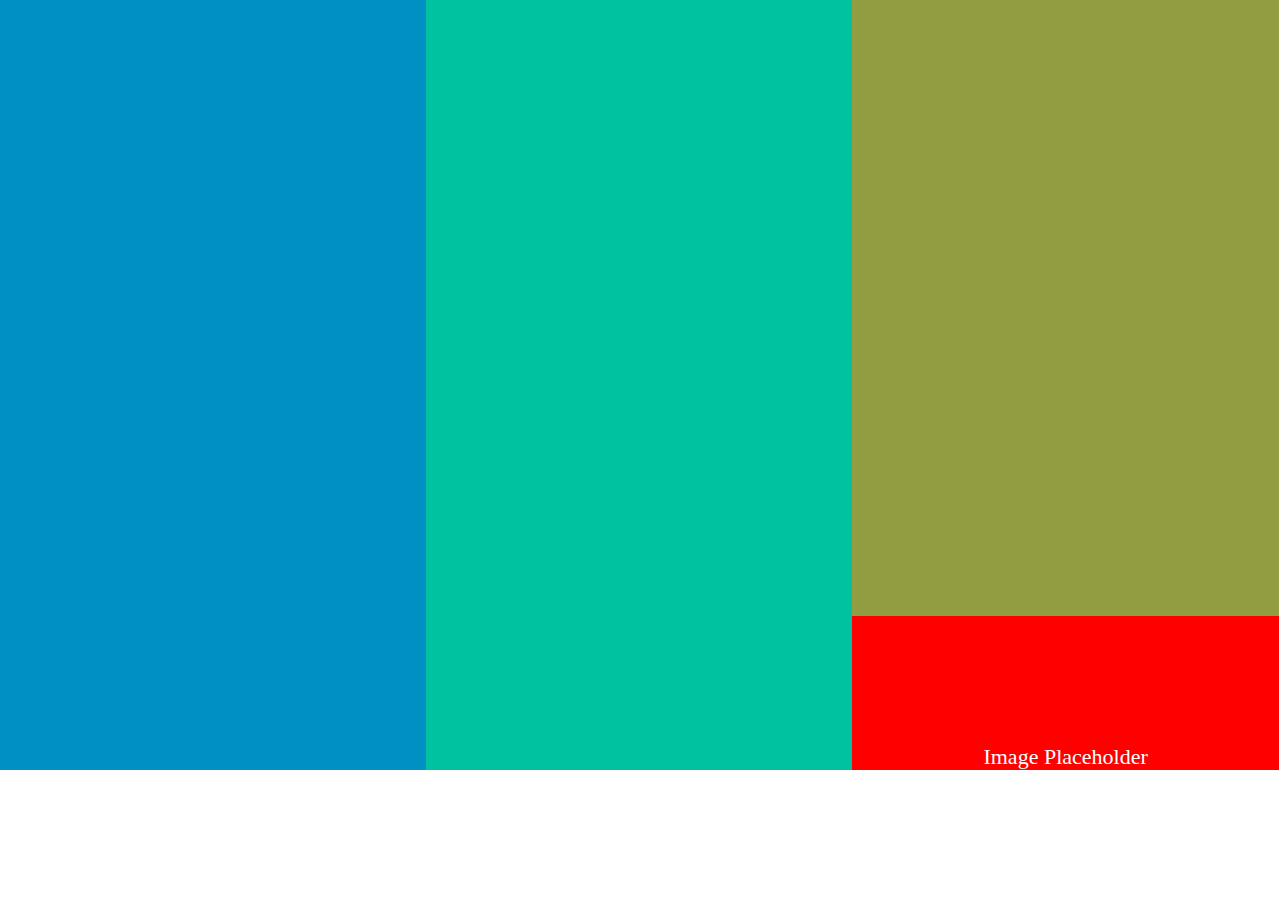
<file: second/index.html>
<!DOCTYPE html>
<html>
  <head>
    <meta charset="utf-8">
    <link rel="stylesheet" href="style.css">
    <title></title>
  </head>
  <body>
    <div class="blueBox">

    </div>
    <div class="greenBox">

    </div>
    <div class="yellowBox">
      <div class="yellowSpace"></div>
      <div class="placeBox">
<p>Image Placeholder</p>
      </div>

    </div>

  </body>
</html>
</file>
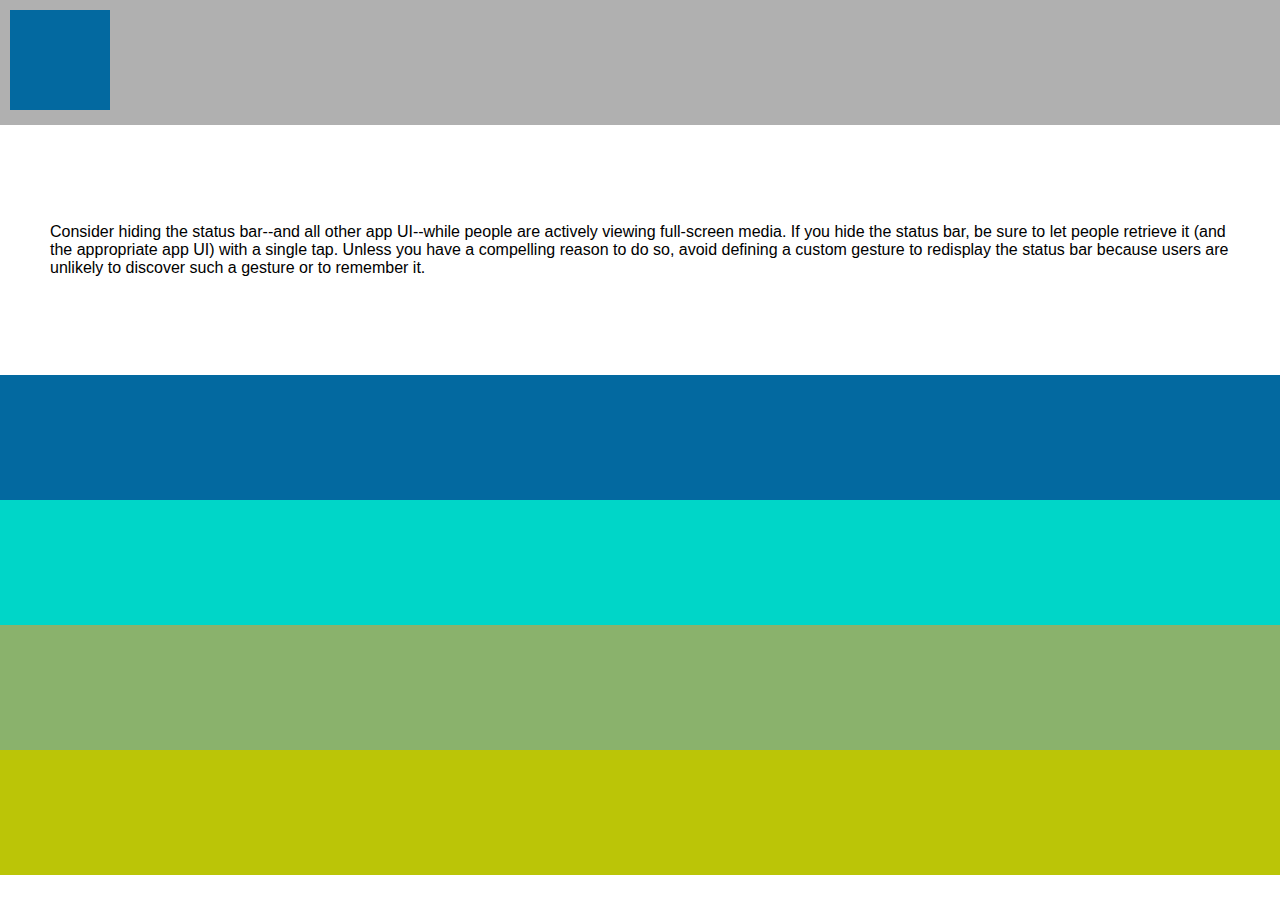
<file: third/index.html>
<!DOCTYPE html>
<html>
<link rel="stylesheet" href="style.css">
  <body>
    <div class="container">

      <div class="top-bar">
        <div class="square">

        </div>

      </div>

      <div class="text-box">
        <div class="text">
        Consider hiding the status bar--and all other app UI--while people are
        actively viewing full-screen media. If you hide the status bar, be sure to
        let people retrieve it (and the appropriate app UI) with a single tap.
        Unless you have a compelling reason to do so, avoid defining a custom
        gesture to redisplay the status bar because users are unlikely to discover
        such a gesture or to remember it.
      </div>

      </div>

      <div class="third-box">

      </div>

      <div class="fourth-box">

      </div>

      <div class="fifth-box">

      </div>

      <div class="sixth-box">

      </div>
    </div>

  </body>
</html>
</file>
<file: second/style.css>
* {
  margin: 0;
  padding: 0;
}
body {
  margin: 0px;
}

.blueBox
{
background-color: hsla(195, 100%, 38%, 1);
height: 770px;
width: 33.3%;
float: left;
}

.greenBox
{
background-color: hsla(170, 100%, 38%, 1);
height: 770px;
width: 33.3%;
float: left;
}

.yellowBox
{
background-color: white;
height: 770px;
width: 33.3%;
float: left;
}

.yellowSpace
{
  background-color: hsla(66, 42%, 43%, 1);
  height: 80%;
}

.placeBox
{
background-color: red;
height: 20%;
overflow: hidden;
}

p
{
  color: white;
  font-size: 22px;
  font-family: Calibri;
  text-align: center;
  padding-top: 30%;
  padding-bottom: 30%;
}
</file>
<file: third/style.css>
* {
  box-sizing: border-box;
}

body {
margin: 0px;

}

.Container {
  background-color: black;
}

.top-bar {
  background-color: hsla(104, 0%, 69%, 1);
  height: 125px;
  padding: 10px;
  box-sizing: border-box;

}

.square {
  background-color: hsla(201, 96%, 32%, 1);
  height: 100px;
  width: 100px;
}
.text-box {
  background-color: white;
  height: 250px;
  padding: 50px;
  display: flex;
  align-items: center;

}

.text {
  font-family: Verdana, sans-serif;
  

}

.third-box {
  background-color: hsla(201, 96%, 32%, 1);
  height: 125px;
  width: 100%;
}

.fourth-box {
  background-color: hsla(176, 100%, 42%, 1);
  height: 125px;

}

.fifth-box {
  background-color: hsla(94, 31%, 56%, 1);
  height: 125px;

}

.sixth-box {
  background-color: hsla(63, 93%, 40%, 1);
  height: 125px;

}
</file>
